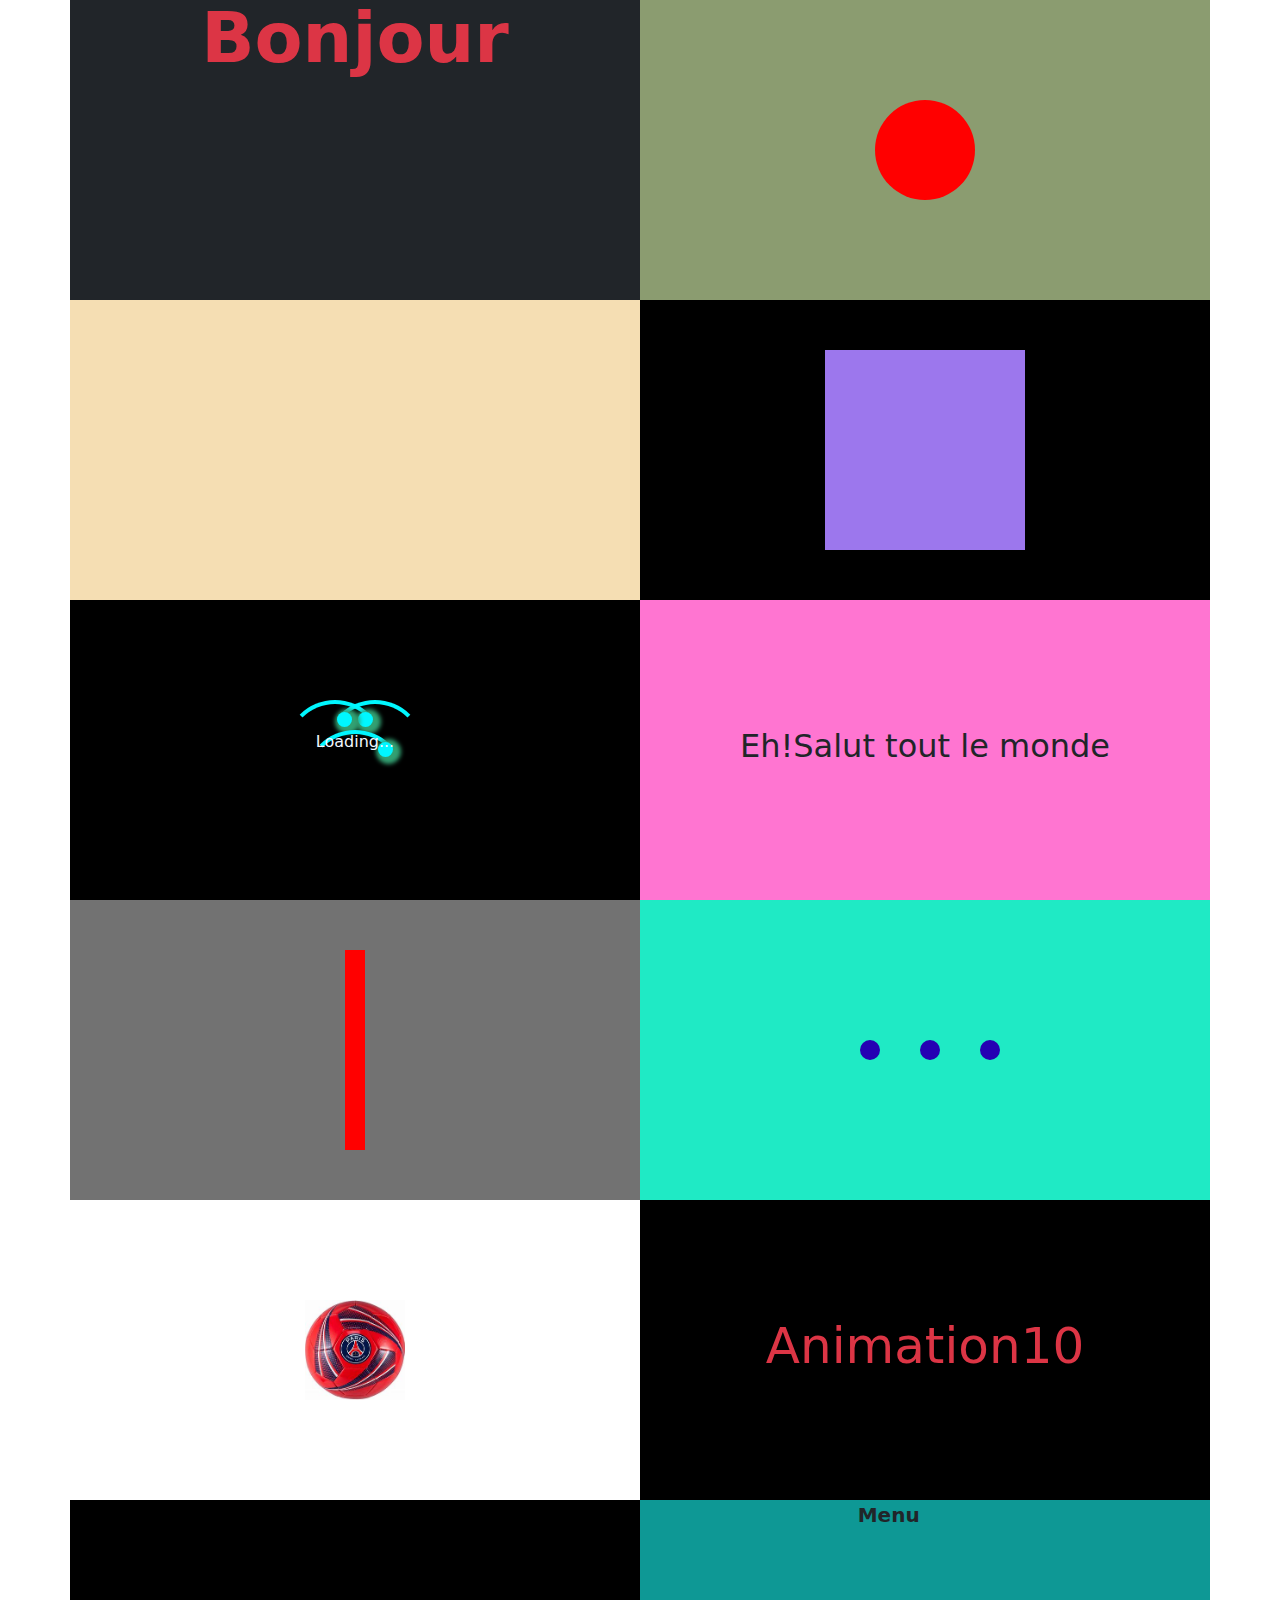
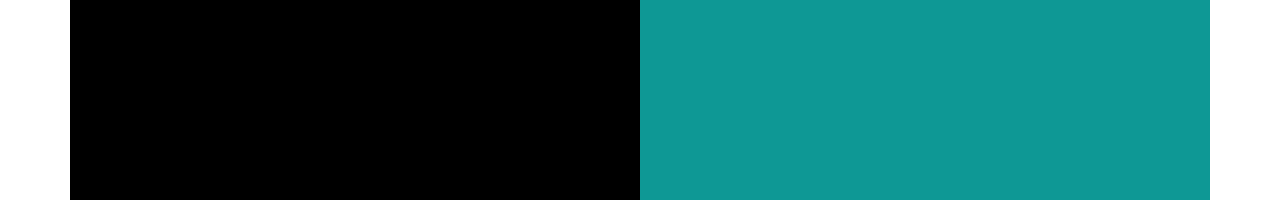
<file: index.html>
<!DOCTYPE html>
<html lang="en">
<head>
    <meta charset="UTF-8">
    <meta http-equiv="X-UA-Compatible" content="IE=edge">
    <meta name="viewport" content="width=device-width, initial-scale=1.0">
    <link rel="stylesheet" href="./assets/style.css">
    <title>Animation test</title>
    <link rel="stylesheet" href="./assets/bootstrap/css/bootstrap.min.css">
</head>
<body>
    <div class="container vh-100">
        <div class="row">
            <div class="col-sm-12 col-md-6 col-lg-6 item-2 bg-dark d-flex justify-content-center align-items-center ">
                <h3 class="text-danger  item1 ">Bonjour</h3>
            </div>  
            <div class="col-sm-12  col-md-6 col-lg-6 item-2 d-flex  justify-content-center align-items-center ">
                <div class="item2"></div>
            </div>       
            <div class="col-sm-12  col-md-6 col-lg-6 d-flex justify-content-center align-items-center item-3">
                <div class="item3"></div>
                <div class="item33"></div>
             </div>
            <div class="col-sm-12  col-md-6 col-lg-6 d-flex justify-content-center align-items-center  item-4">
                 <div class="item4"> </div>
            </div>
            <div class="col-sm-12  col-md-6 col-lg-6 d-flex justify-content-center align-items-center  item-5">
                <div class="ring"></div>
                <div class="ring"></div>
                <div class="ring"></div>
                <p>Loading...</p>
            </div>
            <div class="col-sm-12  col-md-6 col-lg-6 d-flex justify-content-center align-items-center  item-6">
                <center>
                    <h2>Eh!Salut tout le monde</h2>
                </center> 
            </div>
            <div class="col-sm-12  col-md-6 col-lg-6 d-flex justify-content-center align-items-center item-7">
                <div class="item7"> </div>
            </div>
            <div class="col-sm-12 col-md-6 col-lg-6 d-flex justify-content-center align-items-center item-8">
                <div class="loader">
                    <span class="loader__element"></span>
                    <span class="loader__element"></span>
                    <span class="loader__element"></span>
                </div>
            </div>
            <div class="col-sm-12 col-md-6 col-lg-6 d-flex justify-content-center align-items-center item-9">
                 <img src="./assets/ballon.jpg" class="shake" alt="">
            </div>
            <div class="col-sm-12 col-md-6 col-lg-6 d-flex justify-content-center align-items-center text-danger item-10">
                 <h3 class="item10">Animation10</h3>
            </div>
            <div class="col-sm-12 col-md-6 col-lg-6 item-11">
                <div class="bar"></div>
                <div class="bar fill1"></div>
                <div class="bar fill2"></div>
                <div class="bar fill3"></div>
                <div class="bar fill4"></div>
                <div class="bar fill1"></div>
                <div class="bar fill5"></div>
                <div class="bar fill6"></div>
                <div class="bar"></div>
           </div>  
           <div class="col-sm-12 col-md-6 col-lg-6 d-flex justify-content-center align-items-evenly item-12">
                <input type="checkbox" name="menu" id="menu" class="menu-toggler" >
                <label for="menu" class="menu-toggler-label"title="clique ici">Menu</label>
                <ul class="stagger-menu">
                    <li style="--i: 0">Home</li>
                    <li style="--i: 1">Pricing</li>
                    <li style="--i: 2">Account</li>
                    <li style="--i: 3">Support</li>
                    <li style="--i: 4">About</li>
                </ul>
            </div>
        </div>
    </div>    

</body>
</html>
</file>
<file: assets/style.css>
/* .container{
    display: flex;
    flex-wrap: wrap;
    justify-content: center;
} */
h3{
    position: relative;
    text-align: center;
  }
/* _______________________item-1________________________________ */
.item1{
        height: 300px;
        font-size: 70px;
        font-weight: bolder;
        animation-name: slideDown;
        animation-duration: 1s;
        animation-timing-function: ease;
        animation-iteration-count: infinite;
        animation-direction: alternate-reverse;
    
} @keyframes slideDown {
        0% {
          transform: translateY(-420px);
        }
    
        100% {
          transform: translateY(0%);
        }
      }
/* ____________________________item-2____________________________ */
.item-2{
  height: 300px;
  background: rgb(139, 156, 112);
}
.item2{
    height: 100px;
    width: 100px;
    border-radius: 50%;
    background: red;
    position: relative;
    animation-name: tour;
    animation-duration: 4s;
    animation-iteration-count: infinite;
}
@keyframes tour {
  0%   {background-color:red; left:-280px; top:0px;}
  25%  {background-color:yellow; left:0px; top:-100px;}
  50%  {background-color:blue; left:280px; top:20px;}
  75%  {background-color:green; left:20px; top:100px;}
  100% {background-color:red; left:-280px; top:0px;}
}
/* @keyframes tour {
    0%   {background-color:red; left:-200px; top:50px;}
    25%  {background-color:yellow; left:280px; top:0px;}
    50%  {background-color:blue; left:530px; top:50px;}
    75%  {background-color:green; left:280px; top:200px;}
    100% {background-color:red; left:0px; top:50px;}
  } */
/* ________________________item-3_________________________________________ */
.item-3{
   height: 300px;
   background:wheat;
}
.item3{
    height:20px;
    width:60%;
    top: 100px;
    background:transparent;
    position: relative;
    border: 5px solide black;
    animation: progress 4s infinite;
}
@keyframes progress {
    0%{width: 10px; opacity: 0%;}
    25%{width: 50px;background: rgb(239, 219, 5); opacity: 25%;}
    50%{width: 75px;background: blue;opacity: 50%;}
    75%{width: 80px;background: rgb(234, 0, 0);opacity: 75%;}
}
.item33{
    height:20px;
    width:50%;
    top: 100px;
    padding-left: 200px;
    background:transparent;
    position: relative;
    border: 5px solide black;
    animation: progress 4s infinite;
    animation-direction: reverse;
}
@keyframes progress {
    0%{width: 10px; opacity: 0%;}
    25%{width: 50px;background: rgb(6, 22, 167); opacity: 25%;}
    50%{width: 75px;background: rgb(255, 0, 0);opacity: 50%;}
    75%{width: 80px;background: rgb(34, 145, 0);opacity: 75%;}
}


/* ____________________________item-4_____________________________________________ */
.item-4{
   height: 300px;
   background: black;
}
.item4{
    height: 200px;
    width: 200px;
    background:rgb(156, 119, 237);
    animation: square-to-circle 2s infinite alternate;
}
@keyframes square-to-circle {
    0% {
        border-radius: 0;
        background: coral;
    }
    25%{
        border-radius: 10%;
        background: rgb(122, 233, 168);
    }
    50%{
        border-radius: 25%;
        background: rgb(199, 43, 43);
    }
    75%{
        border-radius: 40%;
        background: rgb(48, 21, 123);
    }
    100% {border-radius: 50%;
        background: darkorange;
    }
}
/* _______________________________item-5_________________________________________ */
.item-5{
   height: 300px;
   background:black;
   position: relative;
   display: flex;
   justify-content: center;
   align-items: center;
}
.ring{
    position: relative;
    width: 100px;
    height: 100px;
    margin: -30px;
    border-radius: 50%;
    border: 4px solid transparent;
    border-top: 4px solid rgb(0, 247, 255);
    animation: animate 2s ease infinite;
}
@keyframes animate{
    0%{transform: rotate(0deg);}
    100%{transform: rotate(360deg);}
}
.ring::before{
    content: "";
    position: absolute;
    top: 8px;
    right: 8px;
    border-radius: 50%;
    width: 15px;
    height: 15px;
    background: rgb(0, 247, 255);
    box-shadow: 3px 2px 4px 5px rgb(50, 160, 114);
}
.ring:nth-child(2){
    animation: animate2 2s ease infinite;
    
}
.ring:nth-child(2)::before{
    content: "";
    position: absolute;
    bottom: 8px;
    left: 8px;
    border-radius: 50%;
    width: 15px;
    height: 15px;
    background: rgb(0, 247, 255);
    box-shadow: 3px 2px 4px 5px rgb(50, 160, 114);
}
@keyframes animate2{
    0%{transform: rotate(360deg);}
    100%{transform: rotate(0deg);}
}
.ring:nth-child(3){
    position: absolute;
    bottom: 100px;
    
}
p{
    position: absolute;
    color: aliceblue;
    letter-spacing: 0.15;
}

/* __________________item-6_______________________________________________ */
.item-6{
   height: 300px;
   background: rgb(255, 117, 209);
}
h2{
    font-weight: 70px;
    animation: fade;
    animation-delay: 2s;
    animation-duration: 3s;
    animation-iteration-count: infinite;
   

}
@keyframes fade {
    from {opacity: 1;}
    to {opacity: 0;}
}

/* _______________________ ______________item7____________________________________________________________________*/

 .item-7{
    height: 300px;
    background: rgb(114, 114, 114);
      }
 .item7{
    height: 200px;
    width: 20px;
    background: red;
    position: static;
    animation: rotation 2s linear infinite;
    }
    @keyframes rotation {
        0% {transform: rotate(0deg);}
        100% {transform: rotate(360deg);}
    }
/* ______ ____________________________________item8__________________________________________________*/
.item-8{
    height: 300px;
    background: #1feac5;;
}
:root {
    --point-color: #2501b3; 
    --size: 10px;
  }
  
  .loader {
   overflow: hidden;
   position: relative;
   padding-top: 10ps;
   padding-left: 10px;
   display: flex; 
   align-items: center; 
   align-content: center;
   justify-content: center; 
   
  }
  .loader__element {
    border-radius: 100%;
    border: var(--size) solid var(--point-color);
    margin: calc(var(--size)*2);
  }
  
  .loader__element:nth-child(1) {
    animation: preloader .6s ease-in-out alternate infinite;
  }
  .loader__element:nth-child(2) {
    animation: preloader .6s ease-in-out alternate .2s infinite;
  }
  
  .loader__element:nth-child(3) {
    animation: preloader .6s ease-in-out alternate .4s infinite;
  }
  
  @keyframes preloader {
    100% { transform: scale(2); }
  }
    
/* ________________________________________item9_________________________________________________________________ */
.item-9{
  height: 300px;
  background:white
}
.shake{
  height: 100px;
  width: 100px;
  position: relative;
  animation: shakeY 1s infinite;
}
@keyframes shakeY {
    0%, 100% {transform: translateY(0);}
    10%, 30%, 50%,70%,90%{transform: translateY(-10px);}
    20%, 40%, 60%,80%{transform: translateY(10px);}
}

/* __________________________________________item10____________________________________________________________________ */
.item-10{
  height: 300px;
  background: black;
}
.item10{
  font-size: 50px;
  animation: effect linear 1s infinite;
}
@keyframes effect {
    0% {
        transform: scale(1, 1);
    }
    25% {
        transform: scale(1.3, 0.6);
    }

    50% {
        transform: scale(1.1, 0.9);
    }
    100% {
        transform: scale(1, 1);
    }
}
/* ___________________________________________item11____________________________________________________________ */
.item-11{
  height: 300px;
  background: black;
}

.bar {
    position: relative;
    height: 8px;
    width: 0%;
    top: 20px;
    left: 18px;
    margin-top: 8px;
    box-shadow: 0 0 3px rgba(192,192,192,0.9);
    animation: fill 5s infinite alternate, colors 5s infinite alternate;
} 

.bar.fill1 {
  animation: fill-1 5s infinite alternate, colors 5s infinite alternate;
}

.bar.fill2 {
   animation:  fill-2 5s infinite alternate, colors 5s infinite alternate;
}


.bar.fill3 {
   animation:  fill-3 5s infinite alternate, colors 5s infinite alternate;
}


.bar.fill4 {
   animation:  fill-4 5s infinite alternate, colors 5s infinite alternate;
}

.bar.fill5 {
   animation:  fill-5 5s infinite alternate, colors 5s infinite alternate;
}

.bar.fill6 {
   animation:  fill-6 5s infinite alternate, colors 5s infinite alternate;
}

@keyframes fill {
  0%   { width: 0; }
  33%  { width: 30px;}
  66%  { width: 10px;}
  100% { width: 105px; }
}

@keyframes fill-1 {
  0%   { width: 0; }
  33%  { width: 50px;}
  66%  { width: 20px;}
  100% { width: 130px; }
}

@keyframes fill-2 {
  0%   { width: 0; }
  33%  { width: 90px;}
  66%  { width: 70px;}
  100% { width: 136px; }
}

@keyframes fill-3 {
  0%   { width: 0; }
  33%  { width: 50px;}
  66%  { width: 24px;}
  100% { width: 109px; }
}

@keyframes fill-4 {
  0%   { width: 0; }
  33%  { width: 98px;}
  66%  { width: 34px;}
  100% { width: 99px; }
}

@keyframes fill-5 {
  0%   { width: 0; }
  33%  { width: 30px;}
  66%  { width: 10px;}
  100% { width: 148px; }
}


@keyframes fill-6 {
  0%   { width: 0; }
  33%  { width: 48px;}
  66%  { width: 22px;}
  100% { width: 140px; }
}

@keyframes colors {
  0% { background-color: #d34306;}
  50% { background-color: yellow}
  100% { background-color: #0b1a69;}
}

/* __________________________________________ item12_________________________________________________________*/
.item-12{
  height: 300px;
  background: rgb(14, 152, 149);
  overflow-x: hidden;
  
}
 .menu-toggler {
    display: none;
  }
  .menu-toggler-label {
    cursor: pointer;
    font-size: 20px;
    font-weight: bolder;
  }
  .stagger-menu {
    list-style-type: none;
    margin: 16px 0;
    padding: 0;
  }
  
  .stagger-menu li {
    margin-bottom: 8px;
    font-size: 18px;
    opacity: 0;
    transform: translateX(100%);
    transition-property: opacity, transform;
    transition-duration: 0.3s;
    transition-timing-function: cubic-bezier(0.750, -0.015, 0.565, 1.055);
  }
  
  .menu-toggler:checked ~ .stagger-menu li {
    opacity: 1;
    transform: translateX(0);
    transition-delay: calc(0.055s * var(--i));
  }

/* ________________________responsive__________________________________________ */

/* @media only screen and (max-width:600px){
    .item2{
        height: 80px;
        width: 80px;
        border-radius: 50%;
        background: red;
        position: relative;
        animation-name: tour;
        animation-duration: 4s;
        animation-iteration-count: infinite;
    }
    @keyframes tour {
        0%   {background-color:red; left:0px; top:100px;}
        25%  {background-color:yellow; left:200px; top:3px;}
        50%  {background-color:blue; left:420px; top:100px;}
        75%  {background-color:green; left:200px; top:220px;}
        100% {background-color:red; left:0px; top:100px;}
      }

    .item3{
    margin: 50px 0px 0px 0px;
    }
    .item4{
        margin: 50px 0px 0px 135px;
    }
} 
@media only screen and (min-width:600px){
.item2{
    height: 80px;
    width: 80px;
    border-radius: 50%;
    background: red;
    position: relative;
    animation-name: tour;
    animation-duration: 4s;
    animation-iteration-count: infinite;
}
@keyframes tour {
    0%   {background-color:red; left:0px; top:100px;}
    25%  {background-color:yellow; left:200px; top:3px;}
    50%  {background-color:blue; left:420px; top:100px;}
    75%  {background-color:green; left:200px; top:220px;}
    100% {background-color:red; left:0px; top:100px;}
  }

  .item3{
  margin: 50px 0px 0px 0px;
  }
  .item4{
      margin: 50px 0px 0px 135px;
  }
} 
@media only screen and (max-width:768px){
.item2{
    height: 80px;
    width: 80px;
    border-radius: 50%;
    background: red;
    position: relative;
    animation-name: tour;
    animation-duration: 4s;
    animation-iteration-count: infinite;
}
@keyframes tour {
    0%   {background-color:red; left:0px; top:100px;}
    25%  {background-color:yellow; left:200px; top:3px;}
    50%  {background-color:blue; left:420px; top:100px;}
    75%  {background-color:green; left:200px; top:220px;}
    100% {background-color:red; left:0px; top:100px;}
  }

    .item3{
    margin: 50px 0px 0px 0px;
    }
    .item4{
        margin: 50px 0px 0px 135px;
    }
} 

@media only screen and (max-width:992px){
.item2{
    height: 80px;
    width: 80px;
    border-radius: 50%;
    background: red;
    position: relative;
    animation-name: tour;
    animation-duration: 4s;
    animation-iteration-count: infinite;
}
@keyframes tour {
    0%   {background-color:red; left:0px; top:100px;}
    25%  {background-color:yellow; left:200px; top:3px;}
    50%  {background-color:blue; left:420px; top:100px;}
    75%  {background-color:green; left:200px; top:220px;}
    100% {background-color:red; left:0px; top:100px;}
  }

.item3{
margin: 50px 0px 0px 0px;
}
.item4{
    margin: 50px 0px 0px 135px;
}

} */
</file>
